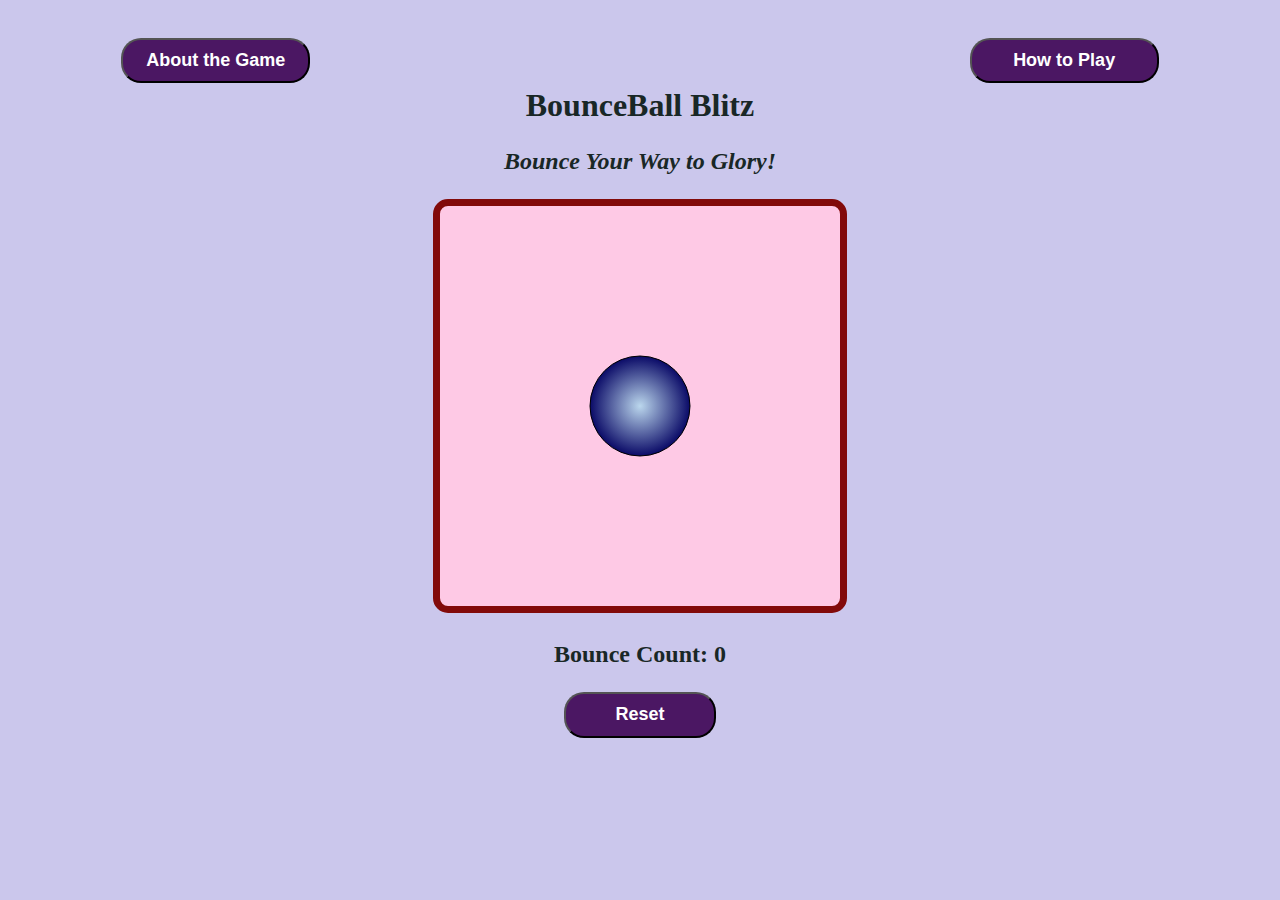
<file: index.html>
<!DOCTYPE html>
<html lang="en">
<head>
    <meta charset="UTF-8">
    <meta name="viewport" content="width=device-width, initial-scale=1.0">
    <title>Ball Bouncing</title>
    <link rel="stylesheet" href="ball.css">
    <script src="https://ajax.googleapis.com/ajax/libs/jquery/3.7.1/jquery.min.js"></script>
</head>
<body>
    <button id="about_button"><b>About the Game</b></button>
    <button id="how_to_play"><b>How to Play</b></button>
    <div id="about_para"><br><br>BounceBall Blitz" is an exhilaratingbgame that tests your reflexes. Take control of a bouncing ball, using your clicks to expertly guide its path. Your goal is to conquer the ultimate challenge by mastering the art of the perfect bounce. It's an addictive and fast-paced adventure that keeps you on the edge of your seat, combining precision and skill in a game that's all about savoring the thrill of every exhilarating moment. Enjoy the journey to new heights in the world of bouncing!</div>
    <div id="how_to_para"><br><br>Playing 'BounceBall Blitz' is simple yet thrilling. Just click anywhere inside the game box to bounce the ball to that position. If you click on the boundary of the box, the ball will bounce off, adding an extra layer of challenge to your moves. With each click, you control the ball's direction, and your goal is to master the art of bouncing to navigate the game's dynamic canvas. Test your skills, strategize your moves, and embark on an exciting journey to see how far you can go!</div>
    <br>
    <center style="padding: 10px;">
    <h1>BounceBall Blitz</h1>
    <p id="caption"><b>Bounce Your Way to Glory!</b></p>
    <canvas id="canvas" width="400" height="400"></canvas>
    <p><b>Bounce Count: <span id="display_count">0</span></b></p>
    <button id="reset_button"><b>Reset</b></button>
    </center>
    <script src="ball.js"></script>
</body>
</html>
</file>
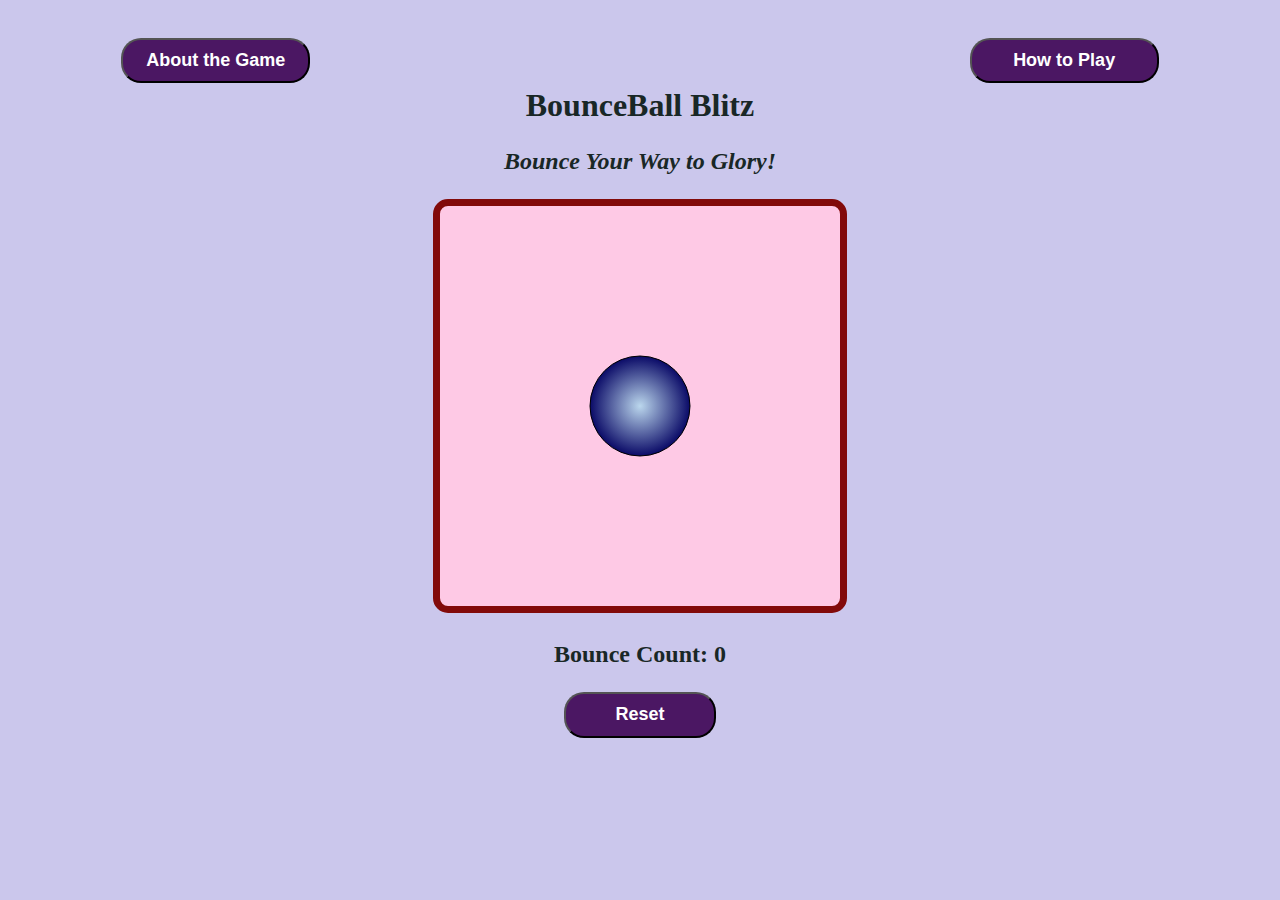
<file: ball.html>
<!DOCTYPE html>
<html lang="en">
<head>
    <meta charset="UTF-8">
    <meta name="viewport" content="width=device-width, initial-scale=1.0">
    <title>Ball Bouncing</title>
    <link rel="stylesheet" href="ball.css">
    <script src="https://ajax.googleapis.com/ajax/libs/jquery/3.7.1/jquery.min.js"></script>
</head>
<body>
    <button id="about_button"><b>About the Game</b></button>
    <button id="how_to_play"><b>How to Play</b></button>
    <div id="about_para"><br><br>BounceBall Blitz" is an exhilaratingbgame that tests your reflexes. Take control of a bouncing ball, using your clicks to expertly guide its path. Your goal is to conquer the ultimate challenge by mastering the art of the perfect bounce. It's an addictive and fast-paced adventure that keeps you on the edge of your seat, combining precision and skill in a game that's all about savoring the thrill of every exhilarating moment. Enjoy the journey to new heights in the world of bouncing!</div>
    <div id="how_to_para"><br><br>Playing 'BounceBall Blitz' is simple yet thrilling. Just click anywhere inside the game box to bounce the ball to that position. If you click on the boundary of the box, the ball will bounce off, adding an extra layer of challenge to your moves. With each click, you control the ball's direction, and your goal is to master the art of bouncing to navigate the game's dynamic canvas. Test your skills, strategize your moves, and embark on an exciting journey to see how far you can go!</div>
    <br>
    <center style="padding: 10px;">
    <h1>BounceBall Blitz</h1>
    <p id="caption"><b>Bounce Your Way to Glory!</b></p>
    <canvas id="canvas" width="400" height="400"></canvas>
    <p><b>Bounce Count: <span id="display_count">0</span></b></p>
    <button id="reset_button"><b>Reset</b></button>
    </center>
    <script src="ball.js"></script>
</body>
</html>
</file>
<file: ball.css>
#canvas{
    border-style: solid;
    border-color: rgb(130, 10, 10);
    border-width: 7px;
    border-radius: 15px;
    background-color: rgb(254, 201, 229);
}
h1{
    color:rgb(25, 39, 38);
}
button{
    height: 1.2cm;
    width: 4cm;
    border-radius: 20px;
    font-size: large;
    color: white;
    background-color: rgb(75, 23, 99);
    padding: 2px;
    text-align: center;
}
p{
    color: rgb(25, 39, 38);
    font-size: x-large;
}
body{
    background-color: rgb(203, 199, 236);
    margin-top: 1cm;
}
#caption{
    font-style: italic;
}
#about_button{
    width: 5cm;
    margin-left: 3cm;
    float: left;
}
#how_to_play{
    width: 5cm;
    margin-right: 3cm;
    float: right;
}
#about_para{
    display: none;
    width: 5cm;
    height: fit-content;
    text-align: center;
    border: solid;
    border-color: black;
    border-radius: 10px;
    padding: 20px;
    background-color: aliceblue;
    font-size: large;
    float: left;
}
#how_to_para{
    display: none;
    width: 5cm;
    height: fit-content;
    text-align: center;
    border: solid;
    border-color: black;
    border-radius: 10px;
    padding: 20px;
    background-color: aliceblue;
    font-size: large;
    float: right;
}
</file>
